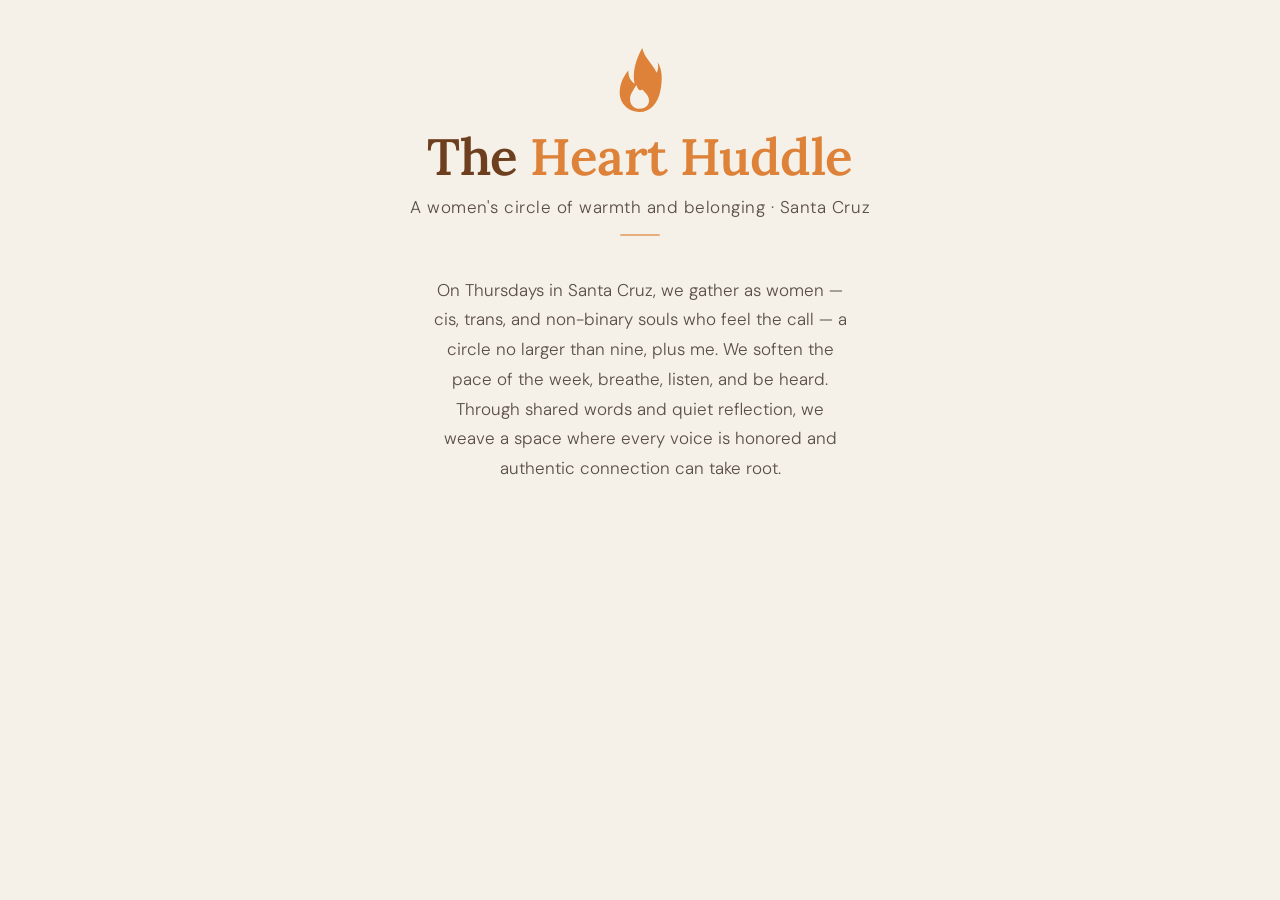
<file: index.html>
<!DOCTYPE html>
<html lang="en">
<head>
  <meta charset="UTF-8" />
  <meta name="viewport" content="width=device-width, initial-scale=1.0" />
  <title>Heart Huddle</title>
  <meta property="og:title" content="The Heart Huddle" />
  <meta property="og:description" content="Authentic Relating gatherings in Santa Cruz" />
  <meta property="og:image" content="https://hearthuddle.live/og-image.png" />
  <meta property="og:url" content="https://hearthuddle.live" />
  <meta property="og:type" content="website" />
  <link rel="icon" href="hearthuddle-icon.png" type="image/png" />
  <link rel="icon" href="flame.svg" type="image/svg+xml" />
  <link rel="apple-touch-icon" href="hearthuddle-icon.png" />
  <link rel="preconnect" href="https://fonts.googleapis.com" />
  <link rel="preconnect" href="https://fonts.gstatic.com" crossorigin />
  <link href="https://fonts.googleapis.com/css2?family=Lora:wght@400;500;600;700&family=DM+Sans:wght@300;400;500&display=swap" rel="stylesheet" />
  <link rel="stylesheet" href="style.css" />
  <style>
    /* ── index-specific styles ── */
    .hero {
      text-align: center;
      margin-bottom: 2.5rem;
      animation: fadeUp 0.7s ease both;
    }

    .hero h1 {
      font-family: 'Lora', serif;
      font-size: clamp(2.2rem, 6vw, 3.2rem);
      font-weight: 600;
      line-height: 1.1;
      letter-spacing: -0.01em;
      color: var(--brown);
    }

    .hero h1 em {
      color: var(--flame);
      font-style: normal;
    }

    .hero .tagline {
      margin-top: 0.7rem;
      font-size: 1.0625rem;
      color: var(--ink-soft);
      letter-spacing: 0.03em;
    }

    .about {
      max-width: 420px;
      text-align: center;
      font-size: 1.0625rem;
      line-height: 1.75;
      color: var(--ink-soft);
      margin-bottom: 2rem;
      animation: fadeUp 0.7s 0.05s ease both;
      opacity: 0;
    }

    /* ── sections ── */
    .sections {
      width: 100%;
      max-width: 480px;
      display: flex;
      flex-direction: column;
      gap: 1.25rem;
    }

    .section {
      background: #fff;
      border-radius: 14px;
      box-shadow: 0 2px 20px rgba(45,40,38,0.07), 0 1px 4px rgba(45,40,38,0.05);
      overflow: hidden;
      animation: fadeUp 0.7s ease both;
    }

    .section:nth-child(1) { animation-delay: 0.1s; opacity: 0; }
    .section:nth-child(2) { animation-delay: 0.2s; opacity: 0; }
    .section:nth-child(3) { animation-delay: 0.3s; opacity: 0; }

    .section-header {
      background: var(--brown);
      color: var(--cream);
      padding: 0.9rem 1.4rem;
      display: flex;
      align-items: center;
      justify-content: space-between;
    }

    .section-header .label {
      font-family: 'Lora', serif;
      font-weight: 500;
      font-size: 1rem;
      opacity: 0.92;
    }

    .section-body {
      padding: 1.4rem;
    }

    /* ── subscribe form ── */
    .subscribe-form {
      display: flex;
      gap: 0.6rem;
      flex-wrap: wrap;
    }

    .subscribe-form input[type="email"] {
      flex: 1;
      min-width: 0;
      padding: 0.65rem 1rem;
      border: 1.5px solid var(--rule);
      border-radius: 6px;
      font-family: 'DM Sans', sans-serif;
      font-size: 1rem;
      font-weight: 300;
      color: var(--ink);
      background: var(--cream);
      outline: none;
      transition: border-color 0.15s;
    }

    .subscribe-form input[type="email"]:focus {
      border-color: var(--flame);
    }

    .subscribe-form input[type="email"]::placeholder {
      color: var(--ink-soft);
      opacity: 0.6;
    }

    .subscribe-form button {
      background: var(--btn);
      color: #fff;
      border: none;
      padding: 0.65rem 1.3rem;
      border-radius: 6px;
      font-family: 'DM Sans', sans-serif;
      font-size: 1rem;
      font-weight: 500;
      cursor: pointer;
      transition: background 0.15s, transform 0.1s;
      white-space: nowrap;
    }

    .subscribe-form button:hover {
      background: var(--ember);
      transform: translateY(-1px);
    }

    .subscribe-note {
      margin-top: 0.6rem;
      font-size: 1rem;
      color: var(--ink-soft);
    }

    .subscribe-success {
      font-size: 1.125rem;
      color: var(--ink-soft);
      display: none;
    }

    /* ── event section ── */
    .event-section { display: none; }
    .event-section.visible { display: block; }

    .coming-soon {
      font-size: 1.125rem;
      color: var(--ink);
      text-align: center;
      padding: 0.5rem 0;
    }

    /* ── rsvp button ── */
    .rsvp-btn {
      display: block;
      background: var(--btn);
      color: #fff;
      text-align: center;
      font-family: 'DM Sans', sans-serif;
      font-size: 1rem;
      font-weight: 500;
      text-decoration: none;
      padding: 0.8rem 1.4rem;
      border-radius: 6px;
      box-shadow: 0 3px 12px rgba(221,130,56,0.3);
      transition: transform 0.15s, box-shadow 0.15s;
      margin-bottom: 0.5rem;
    }

    .rsvp-btn:hover {
      transform: translateY(-2px);
      box-shadow: 0 5px 16px rgba(221,130,56,0.4);
    }

    .event-meta {
      font-size: 1.125rem;
      color: var(--ink);
      text-align: center;
      margin-top: 0.5rem;
    }

    .section-body .names-list { padding-bottom: 0; }
    .section-body .names-list:empty { display: none; }

    .cancel-link { margin-top: 0.9rem; }

    .cancel-link a {
      color: var(--link);
      text-decoration: underline;
      text-underline-offset: 3px;
      font-weight: 500;
      display: inline-block;
      min-height: 44px;
      padding: 0.55rem 0.3rem;
    }
  </style>
</head>
<body>

  <header class="hero">
    <img class="hero-flame" src="flame.svg" alt="" />
    <h1>The <em>Heart Huddle</em></h1>
    <p class="tagline">A women's circle of warmth and belonging · Santa Cruz</p>
    <div class="divider"></div>
  </header>

  <p class="about">
    On Thursdays in Santa Cruz, we gather as women — cis, trans, and non-binary souls who feel the call — a circle no larger than nine, plus me. We soften the pace of the week, breathe, listen, and be heard. Through shared words and quiet reflection, we weave a space where every voice is honored and authentic connection can take root.
  </p>

  <div class="sections">

    <!-- This week's event (shown only when active) -->
    <div class="section event-section" id="event-section">
      <div class="section-header">
        <span class="label">This week's gathering</span>
        <span class="count-pill" id="count">—</span>
      </div>
      <div class="section-body">
        <a class="rsvp-btn" id="rsvp-btn" href="https://docs.google.com/forms/d/e/1FAIpQLSfsYyY4cK0GgkIIjqhBVZyk45lFXc5uZw9KdlbQ23H1vHAo2g/viewform" target="_blank">
          RSVP for this week →
        </a>
        <p class="event-meta">Arrive 6:15–6:45 · <a class="map-link" href="https://www.google.com/maps/search/?api=1&amp;query=260+High+St,+Santa+Cruz,+CA" target="_blank" rel="noopener">260 High Street</a> · wraps&nbsp;~9pm</p>
        <div class="names-list" id="names-list"></div>
        <p class="event-meta cancel-link" id="cancel-link" style="display:none;">
          Can't make it? <a href="https://docs.google.com/forms/d/e/1FAIpQLSfymhWlYvhVqQDC9Om0dMBUjEDgUGmPo1aRH0mudnbXhaZ0jw/viewform" target="_blank">Cancel your spot</a>
        </p>
      </div>
    </div>

    <!-- Coming soon (shown when not active) -->
    <div class="section" id="coming-soon-section" style="display:none;">
      <div class="section-header">
        <span class="label">Next gathering</span>
      </div>
      <div class="section-body">
        <!-- Group closed: subscribe hint hidden. Restore when reopening.
        <p class="coming-soon">Next gathering coming soon — subscribe below to get the invite. 🔥</p>
        -->
        <p class="coming-soon">Next gathering coming soon. 🔥</p>
      </div>
    </div>

    <!-- Subscribe (Buttondown) — hidden while the group is closed. Remove these comment markers to restore.
    <div class="section">
      <div class="section-header">
        <span class="label">Get the invites</span>
      </div>
      <div class="section-body">
        <form class="subscribe-form" action="https://buttondown.com/api/emails/embed-subscribe/hearthuddle" method="post" referrerpolicy="unsafe-url" onsubmit="handleSubscribe(event)">
          <input type="email" name="email" id="bd-email" placeholder="your@email.com" required />
          <button type="submit">Subscribe</button>
        </form>
        <p class="subscribe-note">Heart Huddle is currently full, but invitations are occasionally extended when a space opens up.</p>
        <p class="subscribe-success" id="subscribe-success">🧡 You're in — watch for the invite!</p>
      </div>
    </div>
    -->

  </div>

  <script>
    const SCRIPT_URL = 'https://script.google.com/macros/s/AKfycbxSDEIzFgXmGTF1IrDTs6ThgTF9SeDa4J27pNHBUVyBR2Jy_05IBdTL6E0LnMv_JLSIJg/exec';

    async function loadEvent() {
      try {
        const res = await fetch(SCRIPT_URL);
        if (!res.ok) throw new Error();
        const data = await res.json();

        const eventSection = document.getElementById('event-section');
        const comingSoonSection = document.getElementById('coming-soon-section');
        const countEl = document.getElementById('count');
        const namesList = document.getElementById('names-list');

        if (data.isActive) {
          eventSection.classList.add('visible');
          comingSoonSection.style.display = 'none';

          const names = data.names || [];
          countEl.textContent = `${names.length} / ${data.limit || 9}`;

          if (names.length > 0) {
            namesList.innerHTML = names.map(name => `
              <div class="name-row">
                <div class="flame-dot"></div>
                <span class="name-text">${name}</span>
              </div>
            `).join('');
            document.getElementById('cancel-link').style.display = '';
          } else {
            namesList.innerHTML = '<div class="state-msg">No RSVPs yet — be the first! 🔥</div>';
          }
        } else {
          eventSection.classList.remove('visible');
          comingSoonSection.style.display = 'block';
        }

      } catch (err) {
        // silently fail — subscribe section still works
        console.error('Event load error:', err);
      }
    }

    function handleSubscribe(e) {
      // Let the form submit normally to Buttondown, then show success message
      setTimeout(() => {
        document.querySelector('.subscribe-form').style.display = 'none';
        document.getElementById('subscribe-success').style.display = 'block';
      }, 800);
    }

    loadEvent();
  </script>

</body>
</html>
</file>
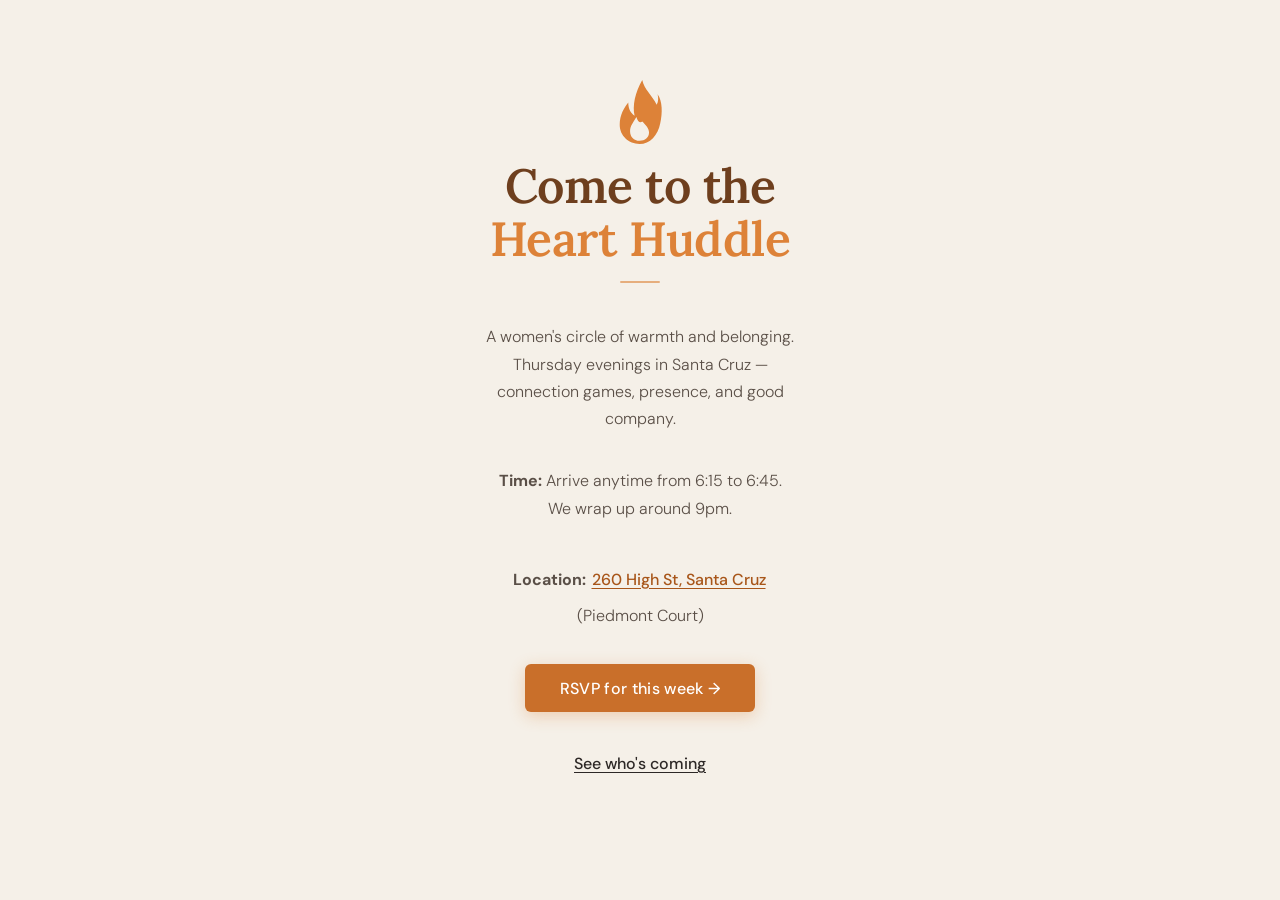
<file: rsvp.html>
<!DOCTYPE html>
<html lang="en">
<head>
  <meta charset="UTF-8" />
  <meta name="viewport" content="width=device-width, initial-scale=1.0" />
  <title>Join Us · Heart Huddle</title>
  <meta property="og:title" content="RSVP · The Heart Huddle" />
  <meta property="og:description" content="Authentic Relating gatherings in Santa Cruz" />
  <meta property="og:image" content="https://hearthuddle.live/og-image.png" />
  <meta property="og:url" content="https://hearthuddle.live/rsvp" />
  <meta property="og:type" content="website" />
  <link rel="icon" href="hearthuddle-icon.png" type="image/png" />
  <link rel="icon" href="flame.svg" type="image/svg+xml" />
  <link rel="apple-touch-icon" href="hearthuddle-icon.png" />
  <link rel="preconnect" href="https://fonts.googleapis.com" />
  <link rel="preconnect" href="https://fonts.gstatic.com" crossorigin />
  <link href="https://fonts.googleapis.com/css2?family=Lora:wght@400;500;600;700&family=DM+Sans:wght@300;400;500&display=swap" rel="stylesheet" />
  <link rel="stylesheet" href="style.css" />
</head>
<body class="join-body">

  <img class="hero-flame" src="flame.svg" alt="" />

  <h1>Come to the<br><em>Heart Huddle</em></h1>

  <div class="divider"></div>

  <p class="description">
    A women's circle of warmth and belonging.<br>
    Thursday evenings in Santa Cruz —<br>
    connection games, presence, and good company.
  </p>

  <p class="description">
    <b>Time:</b> Arrive anytime from 6:15 to 6:45.<br>We wrap up around 9pm.
  </p>

<p class="description">
  <b>Location:</b> <a class="map-link" href="https://www.google.com/maps/search/?api=1&amp;query=260+High+St,+Santa+Cruz,+CA" target="_blank" rel="noopener">260 High St, Santa Cruz</a> <br>(Piedmont Court)
</p>

  <a class="btn" href="https://docs.google.com/forms/d/e/1FAIpQLSfsYyY4cK0GgkIIjqhBVZyk45lFXc5uZw9KdlbQ23H1vHAo2g/viewform" target="_blank">
    RSVP for this week →
  </a>

  <div class="footer-links">
    <a href="https://hearthuddle.live/whos-coming">See who's coming</a>
  </div>

</body>
</html>
</file>
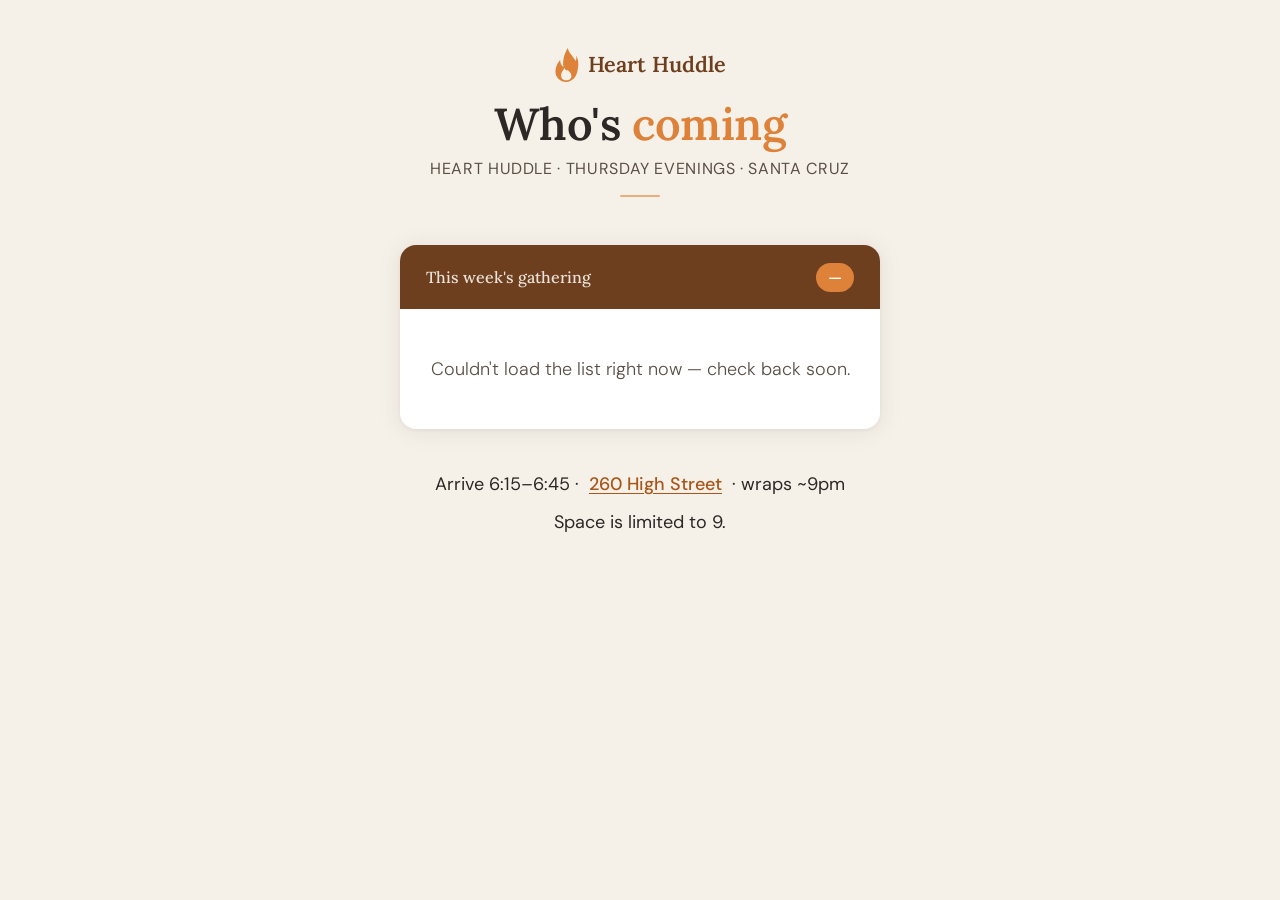
<file: whos-coming.html>
<!DOCTYPE html>
<html lang="en">
<head>
  <meta charset="UTF-8" />
  <meta name="viewport" content="width=device-width, initial-scale=1.0" />
  <title>Who's Coming · Heart Huddle</title>
  <meta property="og:title" content="Who's Coming · The Heart Huddle" />
  <meta property="og:description" content="Authentic Relating gatherings in Santa Cruz" />
  <meta property="og:image" content="https://hearthuddle.live/og-image.png" />
  <meta property="og:url" content="https://hearthuddle.live/whos-coming" />
  <meta property="og:type" content="website" />
  <link rel="icon" href="hearthuddle-icon.png" type="image/png" />
  <link rel="icon" href="flame.svg" type="image/svg+xml" />
  <link rel="apple-touch-icon" href="hearthuddle-icon.png" />
  <link rel="preconnect" href="https://fonts.googleapis.com" />
  <link rel="preconnect" href="https://fonts.gstatic.com" crossorigin />
  <link href="https://fonts.googleapis.com/css2?family=Lora:wght@400;500;600;700&family=DM+Sans:wght@300;400;500&display=swap" rel="stylesheet" />
  <link rel="stylesheet" href="style.css" />
</head>
<body>

  <header class="header">
    <div class="brand"><img src="flame.svg" alt="" />Heart Huddle</div>
    <h1>Who's <span>coming</span></h1>
    <p class="sub">Heart Huddle · Thursday evenings · Santa Cruz</p>
    <div class="divider"></div>
  </header>

  <div class="card">
    <div class="card-header">
      <span class="label">This week's gathering</span>
      <span class="count-pill" id="count">loading…</span>
    </div>
    <div class="names-list" id="names-list">
      <div class="state-msg">Gathering the circle…</div>
    </div>
  </div>

  <div class="cancel-cta" id="cancel-cta" style="display:none;">
    <a class="btn" href="https://docs.google.com/forms/d/e/1FAIpQLSfymhWlYvhVqQDC9Om0dMBUjEDgUGmPo1aRH0mudnbXhaZ0jw/viewform" target="_blank">Can't make it? Cancel your spot</a>
    <p class="cancel-hint">Canceling here frees your spot for someone else.</p>
  </div>

  <p class="note" id="rsvp-cta" style="display:none;">
    Want to join them? <a href="https://docs.google.com/forms/d/e/1FAIpQLSfsYyY4cK0GgkIIjqhBVZyk45lFXc5uZw9KdlbQ23H1vHAo2g/viewform" target="_blank" style="color:var(--link);text-decoration:underline;font-weight:500;">RSVP →</a>
  </p>

  <p class="note" id="full-cta" style="display:none;">
    This week's circle is full — join us next time!
  </p>

  <p class="note">
    Arrive 6:15–6:45 · <a class="map-link" href="https://www.google.com/maps/search/?api=1&amp;query=260+High+St,+Santa+Cruz,+CA" target="_blank" rel="noopener">260 High Street</a> · wraps&nbsp;~9pm<br>
    Space is limited to 9.
  </p>

 <script>
  const SCRIPT_URL = 'https://script.google.com/macros/s/AKfycbxSDEIzFgXmGTF1IrDTs6ThgTF9SeDa4J27pNHBUVyBR2Jy_05IBdTL6E0LnMv_JLSIJg/exec';

  async function loadNames() {
    const list = document.getElementById('names-list');
    const countEl = document.getElementById('count');

    try {
      const res = await fetch(SCRIPT_URL);

      if (!res.ok) {
        throw new Error('Network response was not ok');
      }

      const data = await res.json();
      const names = data.names || [];
      const limit = data.limit || 9;

      countEl.textContent = `${names.length} / ${limit}`;

      if (names.length === 0) {
        list.innerHTML = `
          <div class="state-msg">
            No RSVPs yet —
            <a
              href="https://docs.google.com/forms/d/e/1FAIpQLSfsYyY4cK0GgkIIjqhBVZyk45lFXc5uZw9KdlbQ23H1vHAo2g/viewform"
              target="_blank"
              style="color:var(--link);text-decoration:underline;"
            >
              be the first!
            </a>
            🔥
          </div>
        `;

        document.getElementById('rsvp-cta').style.display = '';
        return;
      }

      document.getElementById('cancel-cta').style.display = '';

      if (names.length >= limit) {
        document.getElementById('full-cta').style.display = '';
      } else {
        document.getElementById('rsvp-cta').style.display = '';
      }

      list.innerHTML = names.map(name => `
        <div class="name-row">
          <div class="flame-dot"></div>
          <span class="name-text">${name}</span>
        </div>
      `).join('');

    } catch (err) {
      list.innerHTML = `
        <div class="state-msg">
          Couldn't load the list right now — check back soon.
        </div>
      `;
      countEl.textContent = '—';
      console.error('RSVP fetch error:', err);
    }
  }

  loadNames();
</script>

</body>
</html>
</file>
<file: style.css>
/* ── Heart Huddle shared styles ── */

:root {
  --cream: #f5f0e8;
  --cream-dark: #ede7d9;
  --flame: #DD8238;
  --flame-soft: #E39556;
  --ember: #A8561A;   /* darker flame: readable text links + button hover */
  --link: #A8561A;
  --btn: #C96F2A;     /* deeper flame for button backgrounds (white text) */
  --brown: #6E3F1E;
  --ink: #2d2826;
  --ink-soft: #5a4f47;
  --rule: rgba(45,40,38,0.12);
}

*, *::before, *::after { box-sizing: border-box; margin: 0; padding: 0; }

html { font-size: 16px; }

body {
  background-color: var(--cream);
  color: var(--ink);
  font-family: 'DM Sans', sans-serif;
  font-weight: 300;
  min-height: 100vh;
  display: flex;
  flex-direction: column;
  align-items: center;
  padding: 3rem 1.5rem 5rem;
}

/* ── brand lockup (flame + "Heart Huddle") ── */
.brand {
  display: inline-flex;
  align-items: center;
  justify-content: center;
  gap: 0.55rem;
  margin-bottom: 1.1rem;
  font-family: 'Lora', serif;
  font-weight: 600;
  font-size: 1.35rem;
  line-height: 1;
  color: var(--brown);
}

.brand img {
  width: auto;
  height: 2.1rem;
  display: block;
}

/* ── standalone flame (index + rsvp) ── */
.hero-flame {
  display: block;
  height: 64px;
  width: auto;
  margin: 0 auto 1rem;
}

/* ── header ── */
.header {
  text-align: center;
  margin-bottom: 3rem;
  animation: fadeUp 0.7s ease both;
}

.header h1 {
  font-family: 'Lora', serif;
  font-size: clamp(1.9rem, 5vw, 2.8rem);
  font-weight: 600;
  letter-spacing: -0.01em;
  line-height: 1.1;
  color: var(--ink);
}

.header h1 span, h1 em {
  color: var(--flame);
  font-style: normal;
}

.header .sub {
  margin-top: 0.6rem;
  font-size: 1rem;
  font-weight: 400;
  color: var(--ink-soft);
  letter-spacing: 0.04em;
  text-transform: uppercase;
}

/* ── divider ── */
.divider {
  width: 40px;
  height: 2px;
  background: var(--flame);
  border-radius: 2px;
  margin: 1rem auto 0;
  opacity: 0.6;
}

/* ── card ── */
.card {
  background: #fff;
  border-radius: 16px;
  box-shadow: 0 2px 24px rgba(45,40,38,0.08), 0 1px 4px rgba(45,40,38,0.06);
  width: 100%;
  max-width: 480px;
  overflow: hidden;
  animation: fadeUp 0.7s 0.15s ease both;
}

.card-header {
  background: var(--brown);
  color: var(--cream);
  padding: 1.1rem 1.6rem;
  display: flex;
  align-items: center;
  justify-content: space-between;
}

.card-header .label {
  font-family: 'Lora', serif;
  font-weight: 500;
  font-size: 1rem;
  opacity: 0.92;
}

.count-pill {
  background: var(--flame);
  color: #fff;
  font-size: 1rem;
  font-weight: 500;
  letter-spacing: 0.05em;
  padding: 0.25rem 0.75rem;
  border-radius: 99px;
}

.names-list {
  padding: 0.5rem 0;
}

.name-row {
  display: flex;
  align-items: center;
  gap: 0.9rem;
  padding: 0.75rem 1.6rem;
  border-bottom: 1px solid var(--rule);
  opacity: 0;
  transform: translateX(-8px);
  animation: slideIn 0.4s ease forwards;
}

.name-row:last-child { border-bottom: none; }

.flame-dot {
  width: 8px;
  height: 8px;
  border-radius: 50%;
  background: var(--flame);
  flex-shrink: 0;
  opacity: 0.7;
}

.name-text {
  font-size: 1.05rem;
  font-weight: 400;
  color: var(--ink);
}

/* ── states ── */
.state-msg {
  padding: 2.5rem 1.6rem;
  text-align: center;
  color: var(--ink-soft);
  font-size: 1.125rem;
}

.state-msg a { color: var(--link); }

/* ── note / footer ── */
.note {
  margin-top: 2rem;
  max-width: 420px;
  text-align: center;
  font-size: 1.125rem;
  color: var(--ink);
  font-weight: 400;
  line-height: 1.6;
  animation: fadeUp 0.7s 0.3s ease both;
}

.note a {
  color: var(--link);
  text-decoration: underline;
  font-weight: 500;
}

/* bigger tap areas (44px+) for small text links */
.note a,
.footer-links a,
.state-msg a {
  display: inline-block;
  min-height: 44px;
  padding: 0.55rem 0.3rem;
  text-underline-offset: 3px;
}

/* ── address → Google Maps link ── */
.map-link {
  color: var(--link);
  font-weight: 500;
  text-decoration: underline;
  text-underline-offset: 3px;
  display: inline-block;
  min-height: 44px;
  padding: 0.55rem 0.1rem;
}

/* ── cancel button (whos-coming) ── */
.cancel-cta {
  margin-top: 1.75rem;
  text-align: center;
}

.cancel-hint {
  margin-top: 0.75rem;
  font-size: 1.125rem;
  color: var(--ink);
  font-weight: 400;
}

/* ── join page ── */
.join-body {
  justify-content: center;
  text-align: center;
}

.join-body h1 {
  font-family: 'Lora', serif;
  font-size: clamp(2rem, 6vw, 3rem);
  font-weight: 600;
  line-height: 1.1;
  letter-spacing: -0.01em;
  color: var(--brown);
  animation: fadeUp 0.6s 0.1s ease both;
  opacity: 0;
}

.join-body h1 em {
  color: var(--flame);
  font-style: normal;
}

.join-body .hero-flame {
  animation: fadeUp 0.6s ease both;
}

.join-body .divider {
  margin-bottom: 2.5rem;  /* matches the gap under the index hero */
}

.description {
  max-width: 360px;
  font-size: 1rem;
  line-height: 1.7;
  color: var(--ink-soft);
  margin-bottom: 2.2rem;
  animation: fadeUp 0.6s 0.25s ease both;
  opacity: 0;
}

.btn {
  display: inline-block;
  background: var(--btn);
  color: #fff;
  font-family: 'DM Sans', sans-serif;
  font-size: 1rem;
  font-weight: 500;
  letter-spacing: 0.02em;
  text-decoration: none;
  padding: 0.85rem 2.2rem;
  border-radius: 6px;
  box-shadow: 0 4px 16px rgba(221,130,56,0.32);
  transition: transform 0.15s ease, box-shadow 0.15s ease;
  animation: fadeUp 0.6s 0.35s ease both;
  opacity: 0;
}

.btn:hover {
  transform: translateY(-2px);
  box-shadow: 0 6px 20px rgba(221,130,56,0.42);
}

.footer-links {
  margin-top: 2rem;
  font-size: 1rem;
  color: var(--ink);
  animation: fadeUp 0.6s 0.45s ease both;
  opacity: 0;
}

.footer-links a {
  color: var(--ink);
  font-weight: 500;
  text-decoration: underline;
  margin: 0 0.6rem;
  transition: color 0.15s;
}

.footer-links a:hover { color: var(--link); }

/* ── animations ── */
@keyframes fadeUp {
  from { opacity: 0; transform: translateY(14px); }
  to   { opacity: 1; transform: translateY(0); }
}

@keyframes slideIn {
  to { opacity: 1; transform: translateX(0); }
}

/* stagger name rows */
.name-row:nth-child(1)  { animation-delay: 0.30s }
.name-row:nth-child(2)  { animation-delay: 0.38s }
.name-row:nth-child(3)  { animation-delay: 0.46s }
.name-row:nth-child(4)  { animation-delay: 0.54s }
.name-row:nth-child(5)  { animation-delay: 0.62s }
.name-row:nth-child(6)  { animation-delay: 0.70s }
.name-row:nth-child(7)  { animation-delay: 0.78s }
.name-row:nth-child(8)  { animation-delay: 0.86s }
.name-row:nth-child(9)  { animation-delay: 0.94s }
.name-row:nth-child(10) { animation-delay: 1.02s }
</file>
